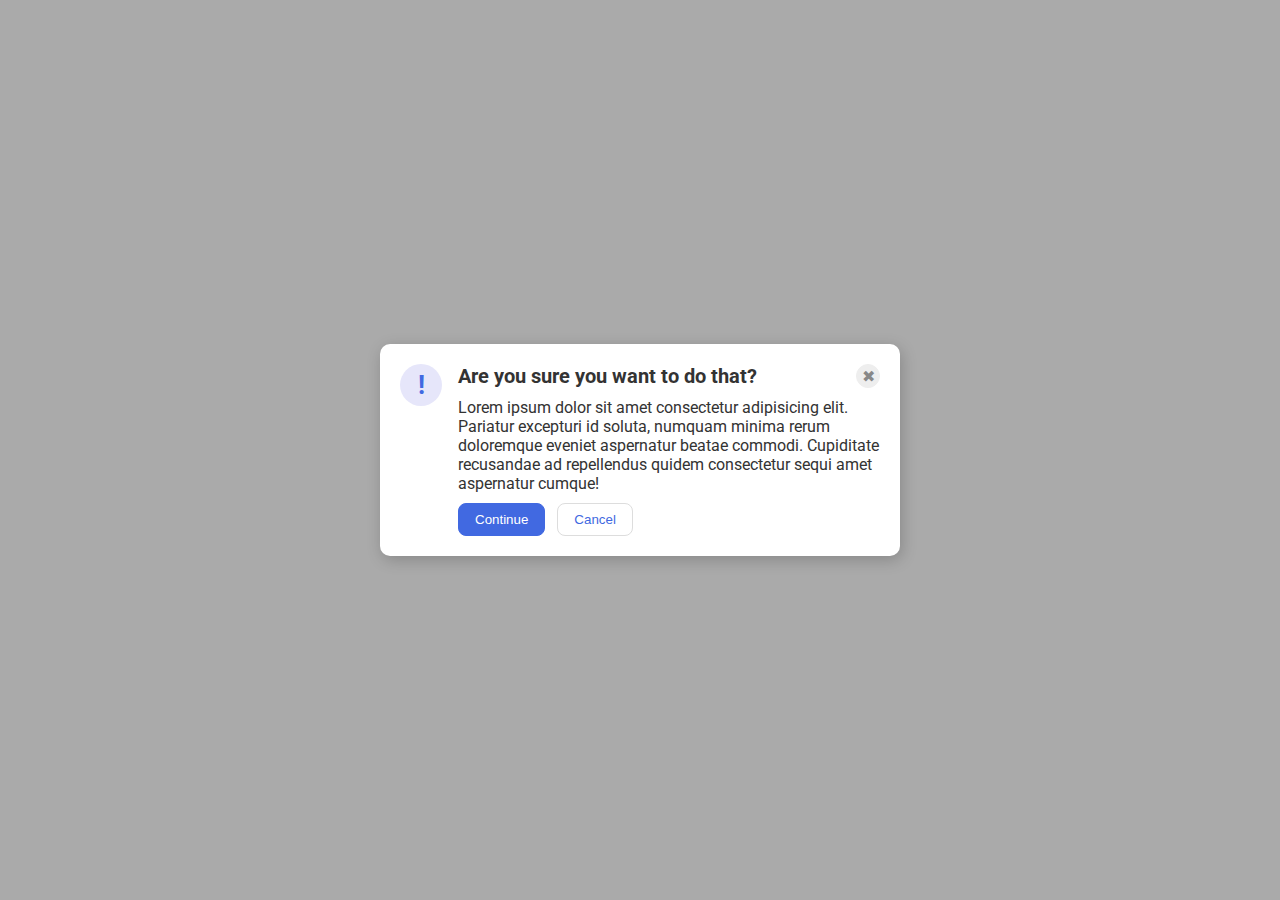
<file: foundations/flex/05-flex-modal/index.html>
<!DOCTYPE html>
<html lang="en">
  <head>
    <meta charset="UTF-8">
    <meta http-equiv="X-UA-Compatible" content="IE=edge">
    <meta name="viewport" content="width=device-width, initial-scale=1.0">
    <link rel="stylesheet" href="style.css">
    <title>Modal</title>
  </head>
  <body>
    <div class="modal">
      <div class="title-icon">
        <div class="icon">!</div>
      </div>
      <div class="content">
        <div class="header-fix">
          <div class="header">Are you sure you want to do that?</div>
          <button class="close-button">✖</button>
        </div>
        <div class="para">
          <div class="text">Lorem ipsum dolor sit amet consectetur adipisicing elit. Pariatur excepturi id soluta, numquam minima rerum doloremque eveniet aspernatur beatae commodi. Cupiditate recusandae ad repellendus quidem consectetur sequi amet aspernatur cumque!</div>
        </div>
        <div class="actions">
          <button class="continue">Continue</button>
          <button class="cancel">Cancel</button>
        </div>
      </div>
    </div>
  </body>
</html>
</file>
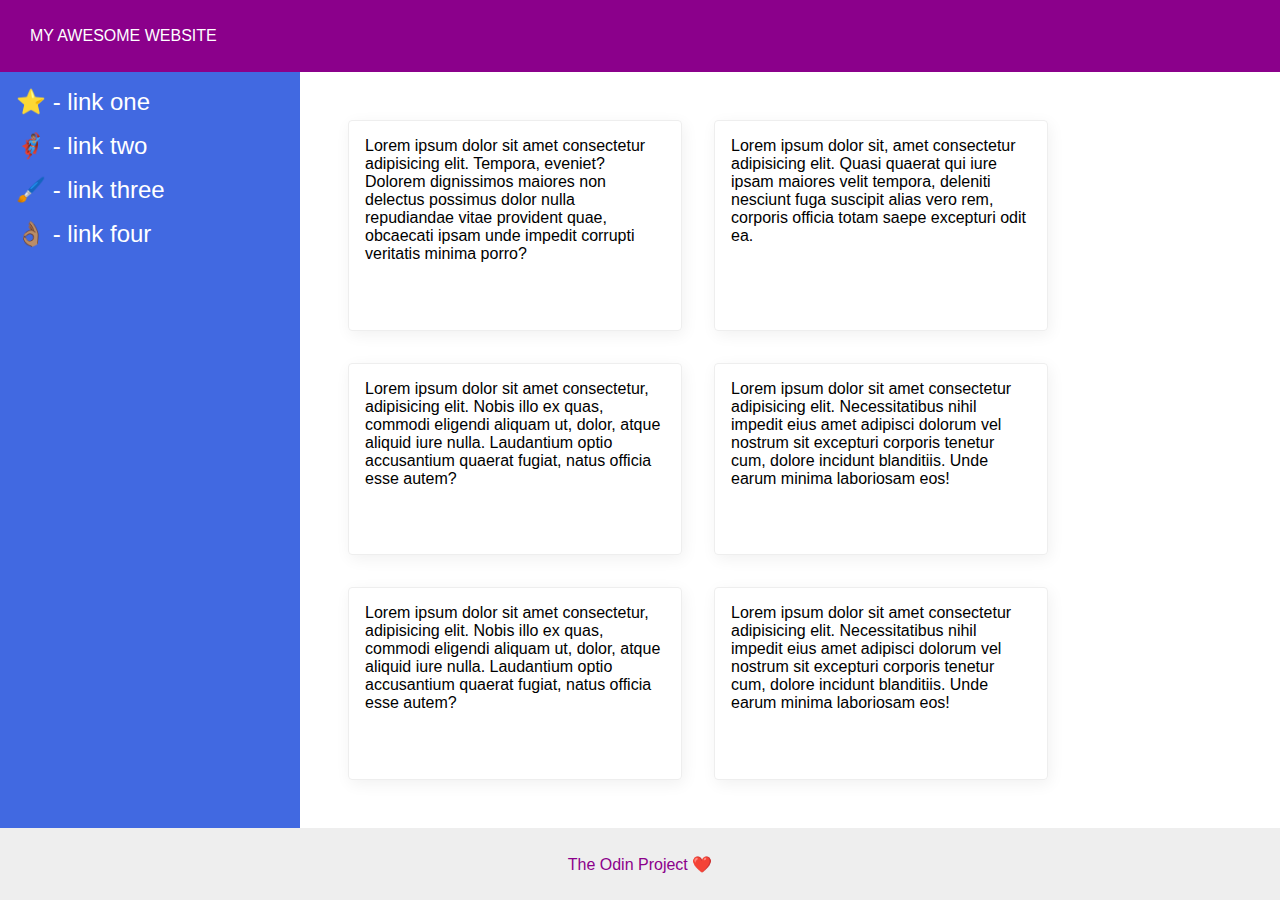
<file: foundations/flex/07-flex-layout-2/index.html>
<!DOCTYPE html>
<html lang="en">
  <head>
    <meta charset="UTF-8">
    <meta http-equiv="X-UA-Compatible" content="IE=edge">
    <meta name="viewport" content="width=device-width, initial-scale=1.0">
    <title>The Holy Grail</title>
    <link rel="stylesheet" href="style.css">
  </head>
  <body>
    <div class="header">
      MY AWESOME WEBSITE
    </div>
    <div class="body">
      <div class="sidebar">
        <ul>
          <li><a href="#">⭐ - link one</a></li>
          <li><a href="#">🦸🏽‍♂️ - link two</a></li>
          <li><a href="#">🖌️ - link three</a></li>
          <li><a href="#">👌🏽 - link four</a></li>
        </ul>
      </div>
      <div class="container">
      <div class="card">Lorem ipsum dolor sit amet consectetur adipisicing elit. Tempora, eveniet? Dolorem dignissimos maiores non delectus possimus dolor nulla repudiandae vitae provident quae, obcaecati ipsam unde impedit corrupti veritatis minima porro?</div>
      <div class="card">Lorem ipsum dolor sit, amet consectetur adipisicing elit. Quasi quaerat qui iure ipsam maiores velit tempora, deleniti nesciunt fuga suscipit alias vero rem, corporis officia totam saepe excepturi odit ea.</div>
      <div class="card">Lorem ipsum dolor sit amet consectetur, adipisicing elit. Nobis illo ex quas, commodi eligendi aliquam ut, dolor, atque aliquid iure nulla. Laudantium optio accusantium quaerat fugiat, natus officia esse autem?</div>
      <div class="card">Lorem ipsum dolor sit amet consectetur adipisicing elit. Necessitatibus nihil impedit eius amet adipisci dolorum vel nostrum sit excepturi corporis tenetur cum, dolore incidunt blanditiis. Unde earum minima laboriosam eos!</div>
      <div class="card">Lorem ipsum dolor sit amet consectetur, adipisicing elit. Nobis illo ex quas, commodi eligendi aliquam ut, dolor, atque aliquid iure nulla. Laudantium optio accusantium quaerat fugiat, natus officia esse autem?</div>
      <div class="card">Lorem ipsum dolor sit amet consectetur adipisicing elit. Necessitatibus nihil impedit eius amet adipisci dolorum vel nostrum sit excepturi corporis tenetur cum, dolore incidunt blanditiis. Unde earum minima laboriosam eos!</div>
      </div>   
    </div>
    <div class="footer">
      The Odin Project ❤️
    </div>
  </body>
</html>
</file>
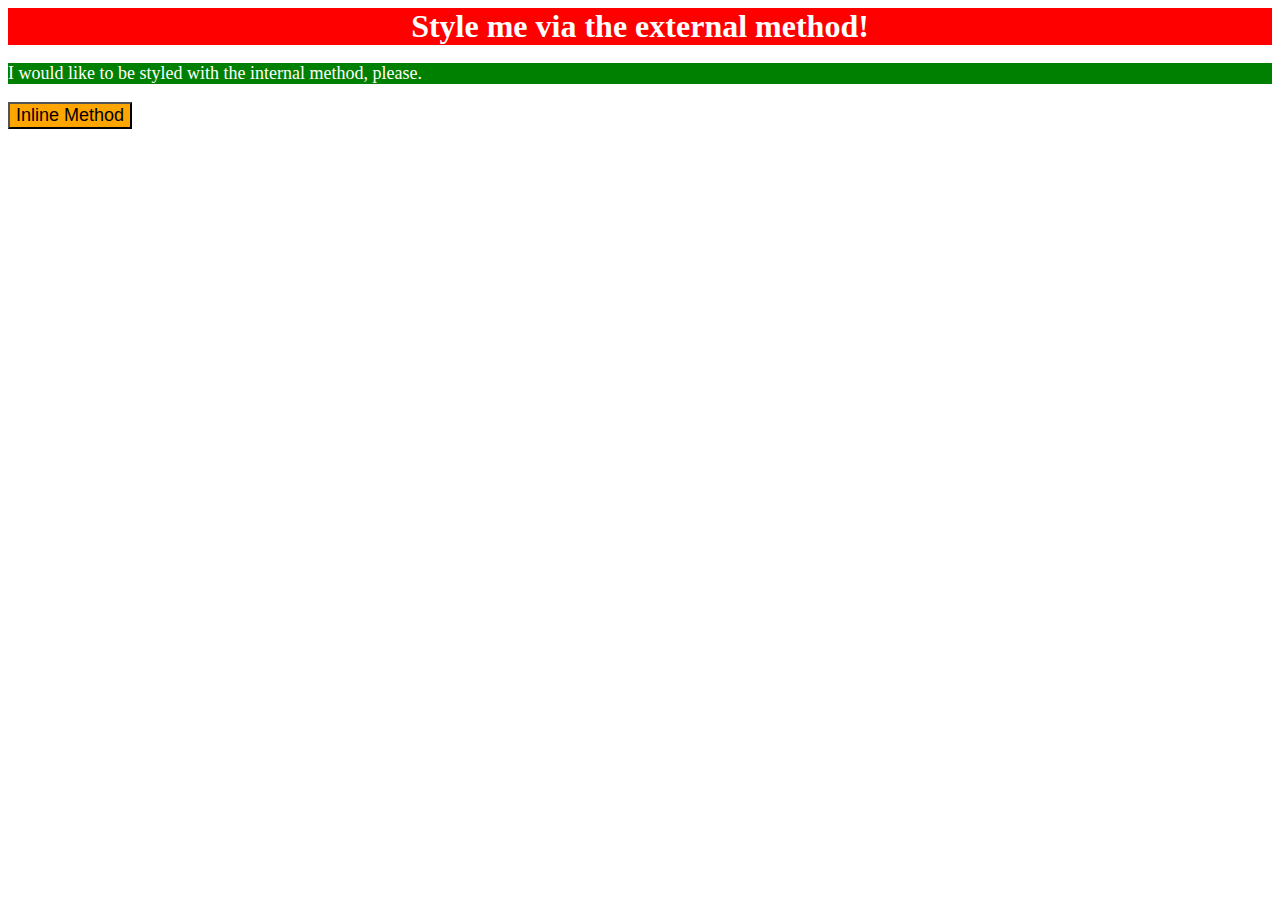
<file: foundations/intro-to-css/01-css-methods/index.html>
<!DOCTYPE html>
<html lang="en">
  <head>
    <meta charset="UTF-8">
    <meta http-equiv="X-UA-Compatible" content="IE=edge">
    <meta name="viewport" content="width=device-width, initial-scale=1.0">
    <link rel="stylesheet" href="style.css">
    <title>Methods for Adding CSS</title>
    <style>
      p{
        background-color: green;
        color: white;
        font-size: 18px;
      }
    </style>
  </head>
  <body>
    <div>Style me via the external method!</div>
    <p>I would like to be styled with the internal method, please.</p>
    <button style="background-color: orange;font-size: 18px;">Inline Method</button>
  </body>
</html>
</file>
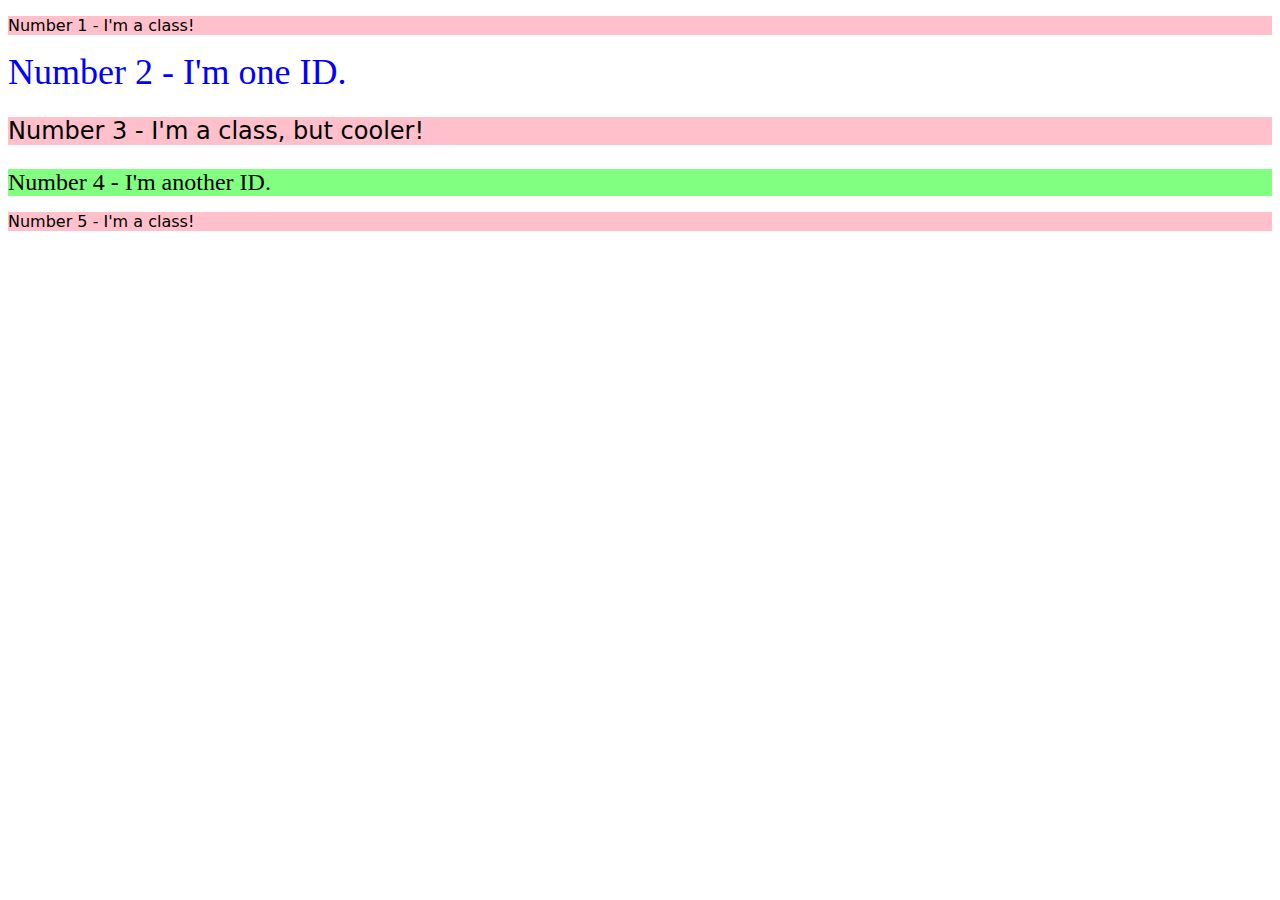
<file: foundations/intro-to-css/02-class-id-selectors/index.html>
<!DOCTYPE html>
<html lang="en">
  <head>
    <meta charset="UTF-8">
    <meta http-equiv="X-UA-Compatible" content="IE=edge">
    <meta name="viewport" content="width=device-width, initial-scale=1.0">
    <title>Class and ID Selectors</title>
    <link rel="stylesheet" href="style.css">
  </head>
  <body>
    <p class="impar">Number 1 - I'm a class!</p>
    <div id="dos">Number 2 - I'm one ID.</div>
    <p class="impar tres">Number 3 - I'm a class, but cooler!</p>
    <div id="cuatro">Number 4 - I'm another ID.</div>
    <p class="impar">Number 5 - I'm a class!</p>
  </body>
</html>
</file>
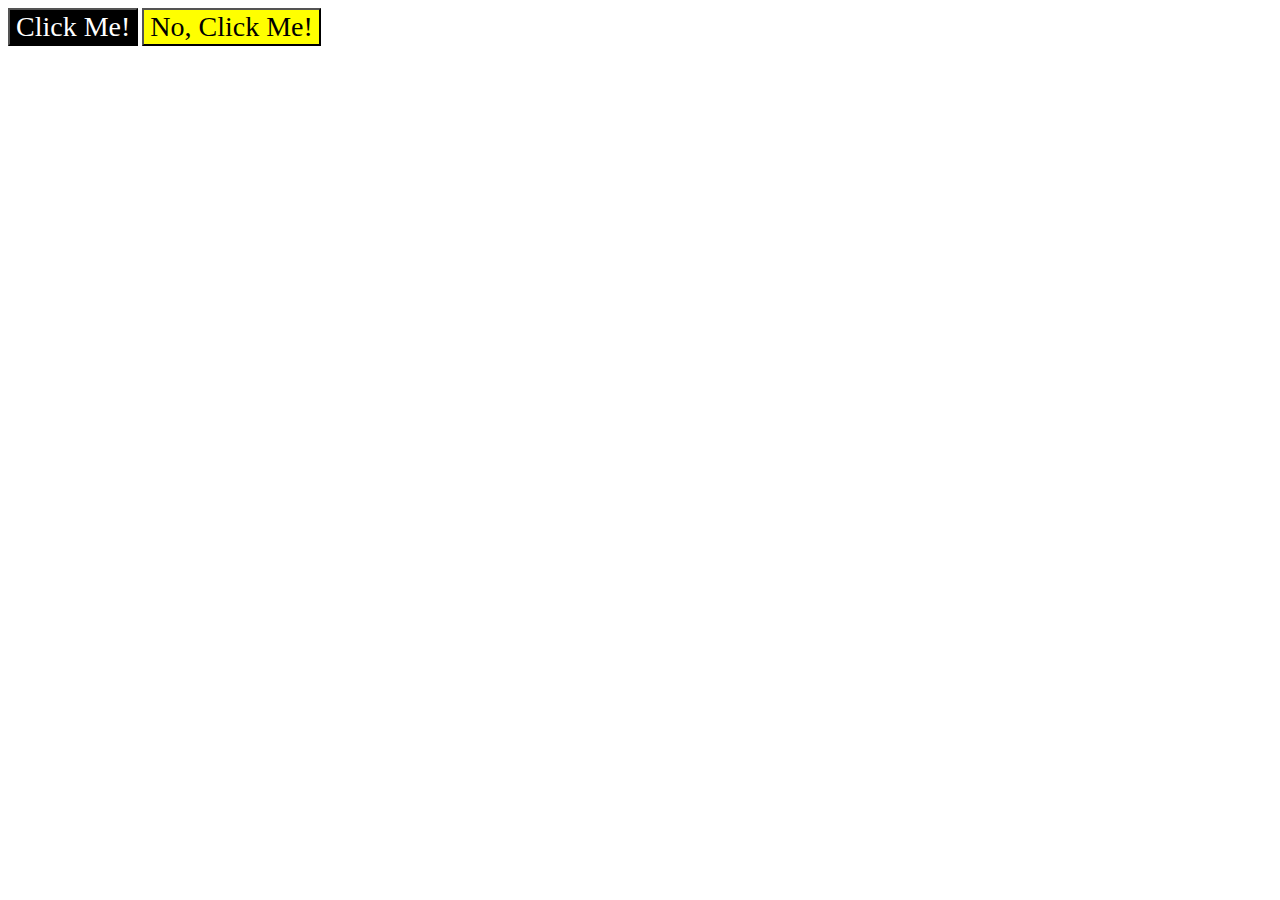
<file: foundations/intro-to-css/03-grouping-selectors/index.html>
<!DOCTYPE html>
<html lang="en">
  <head>
    <meta charset="UTF-8">
    <meta http-equiv="X-UA-Compatible" content="IE=edge">
    <meta name="viewport" content="width=device-width, initial-scale=1.0">
    <title>Grouping Selectors</title>
    <link rel="stylesheet" href="style.css">
  </head>
  <body>
    <button class="one">Click Me!</button>
    <button class="two">No, Click Me!</button>
  </body>
</html>
</file>
<file: foundations/flex/05-flex-modal/style.css>
@import url('https://fonts.googleapis.com/css2?family=Roboto:wght@400;700&display=swap');

html, body {
  height: 100%;
}

body {
  font-family: Roboto, sans-serif;
  margin: 0;
  background: #aaa;
  color: #333;
  /* I'll give you this one for free lol */
  display: flex;
  align-items: center;
  justify-content: center;
}

.modal {
  background: white;
  width: 480px;
  border-radius: 10px;
  box-shadow: 2px 4px 16px rgba(0,0,0,.2);
  padding: 20px;
  display: flex;
  gap: 16px;
  justify-content: space-between;
}

.icon {
  color: royalblue;
  font-size: 26px;
  font-weight: 700;
  background: lavender;
  width: 42px;
  height: 42px;
  border-radius: 50%;
  display: flex;
  align-items: center;
  justify-content: center;
}

.close-button {
  background: #eee;
  border-radius: 50%;
  color: #888;
  font-weight: 400;
  font-size: 16px;
  height: 24px;
  width: 24px;
  display: flex;
  align-items: center;
  justify-content: center;
  border: 1px solid #eee;
  padding: 0;
}

button {
  cursor: pointer;
  padding: 8px 16px;
  border-radius: 8px;
}

button.continue {
  background: royalblue;
  border: 1px solid royalblue;
  color: white;
}

button.cancel {
  background: white;
  border: 1px solid #ddd;
  color: royalblue;
}

.header-fix {
  display: flex;
  justify-content: space-between;
  align-items: center;
}

.content {
  display: flex;
  flex-direction: column;
  gap: 10px;
}

.actions {
  display: flex;
  gap: 12px;
  justify-content: flex-start
}

.header {
  font-weight: bold;
  font-size: 20px
}
</file>
<file: foundations/flex/07-flex-layout-2/style.css>
body {
  font-family: -apple-system, BlinkMacSystemFont, 'Segoe UI', Roboto, Oxygen, Ubuntu, Cantarell, 'Open Sans', 'Helvetica Neue', sans-serif;
  margin: 0;
  min-height: 100vh;
  display: flex;
  flex-direction: column;
}

.header {
  height: 72px;
  background: darkmagenta;
  color: white;
  display: flex;
  align-items: center;
  padding: 0px 30px;
}

.footer {
  height: 72px;
  background: #eee;
  color: darkmagenta;
  display: flex;
  justify-content: center;
  align-items: center;
}

.sidebar {
  width: 300px;
  background: royalblue;
  box-sizing: border-box;
  display: flex;
  flex-shrink: 0;
  padding: 16px;
}

.card {
  border: 1px solid #eee;
  box-shadow: 2px 4px 16px rgba(0,0,0,.06);
  border-radius: 4px;
  padding: 16px;
  width: 300px;
}

.container {
  display: flex;
  flex-wrap: wrap;
  padding: 48px;
  gap: 32px;
}

.body {
  flex: 1;
  display: flex;
}

ul {
  list-style: none;
  padding: 0;
  margin: 0;
}

li {
  margin-bottom: 16px;
}

a {
  color: white;
  text-decoration: none;
  font-size: 24px;
}
</file>
<file: foundations/intro-to-css/01-css-methods/style.css>
div {
    background-color: red;
    color: white;
    font-size: 32px;
    text-align: center;
    font-weight: bold;
}
</file>
<file: foundations/intro-to-css/02-class-id-selectors/style.css>
.impar {
    background-color: pink;
    font-family: Verdana, "DejaVu Sans", sans-serif;
}

#dos {
    color: blue;
    font-size: 36px;
}

.impar.tres {
    font-size: 24px;
}

#cuatro {
    background-color: #80FF80;
    font-size: 24px;
}
</file>
<file: foundations/intro-to-css/03-grouping-selectors/style.css>
button {
    font-size: 28px;
    font-family: 'Times New Roman', Helvetica, sans-serif;
}

.one {
    background-color: black;
    color: white;
}

.two {
    background-color: yellow;
}
</file>
